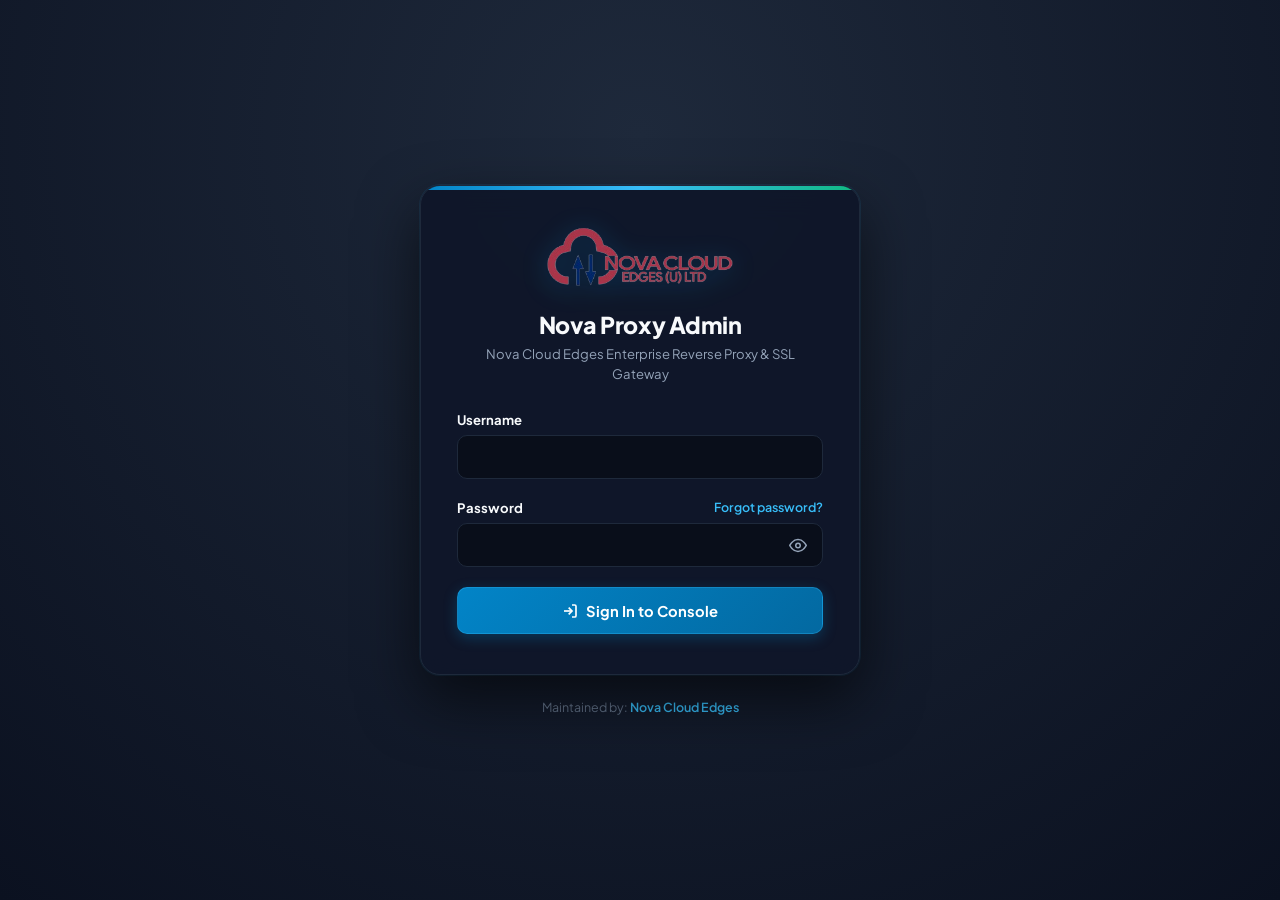
<file: static/login.html>
<!DOCTYPE html>
<html lang="en" data-theme="dark">
<head>
  <meta charset="UTF-8">
  <meta name="viewport" content="width=device-width, initial-scale=1.0">
  <title>Sign In — Nova Cloud Edges Proxy Admin</title>
  <link rel="icon" type="image/svg+xml" href="/static/favicon.svg">
  <link rel="alternate icon" href="/favicon.ico">
  <link rel="preconnect" href="https://fonts.googleapis.com">
  <link rel="preconnect" href="https://fonts.gstatic.com" crossorigin>
  <link href="https://fonts.googleapis.com/css2?family=Plus+Jakarta+Sans:wght@400;500;600;700;800&family=JetBrains+Mono:wght@400;500;700&display=swap" rel="stylesheet">
  <style>
    :root {
      --bg-body: #0b1120;
      --bg-card: #0f172a;
      --border-card: #1e293b;
      --text-head: #f8fafc;
      --text-sub: #94a3b8;
      --primary: #0284c7;
      --primary-hover: #0369a1;
      --accent: #38bdf8;
      --emerald: #10b981;
      --danger: #ef4444;
      --font-primary: 'Plus Jakarta Sans', system-ui, -apple-system, sans-serif;
    }
    * {
      box-sizing: border-box;
      margin: 0;
      padding: 0;
    }
    body {
      font-family: var(--font-primary);
      background: radial-gradient(circle at 50% 15%, #1e293b 0%, #0b1120 100%);
      color: var(--text-head);
      min-height: 100vh;
      display: flex;
      flex-direction: column;
      align-items: center;
      justify-content: center;
      padding: 1.5rem;
    }
    .login-container {
      width: 100%;
      max-width: 440px;
      margin: auto;
    }
    .login-card {
      background: rgba(15, 23, 42, 0.95);
      border: 1px solid var(--border-card);
      border-radius: 20px;
      padding: 2.5rem 2.25rem;
      box-shadow: 0 25px 60px rgba(0, 0, 0, 0.6), 0 0 0 1px rgba(56, 189, 248, 0.1);
      backdrop-filter: blur(16px);
      position: relative;
      overflow: hidden;
    }
    .login-card::before {
      content: '';
      position: absolute;
      top: 0;
      left: 0;
      right: 0;
      height: 4px;
      background: linear-gradient(90deg, #0284c7, #38bdf8, #10b981);
    }
    .login-header {
      text-align: center;
      margin-bottom: 1.75rem;
    }
    .login-logo-wrap {
      display: inline-flex;
      align-items: center;
      justify-content: center;
      margin-bottom: 1.25rem;
    }
    .login-logo {
      height: 64px;
      width: auto;
      object-fit: contain;
      filter: drop-shadow(0 4px 12px rgba(2, 132, 199, 0.35));
    }
    .login-title {
      font-size: 1.45rem;
      font-weight: 800;
      color: var(--text-head);
      letter-spacing: -0.02em;
      margin-bottom: 0.35rem;
    }
    .login-subtitle {
      font-size: 0.82rem;
      color: var(--text-sub);
      line-height: 1.45;
    }
    .form-group {
      margin-bottom: 1.25rem;
    }
    .form-label {
      display: flex;
      justify-content: space-between;
      align-items: center;
      font-size: 0.82rem;
      font-weight: 700;
      color: var(--text-head);
      margin-bottom: 0.45rem;
    }
    .form-label a {
      color: var(--accent);
      text-decoration: none;
      font-weight: 600;
      font-size: 0.78rem;
    }
    .form-label a:hover {
      text-decoration: underline;
    }
    .form-input {
      width: 100%;
      padding: 0.75rem 0.95rem;
      border-radius: 10px;
      border: 1px solid var(--border-card);
      background: #090e1a;
      color: var(--text-head);
      font-size: 0.88rem;
      transition: all 0.2s ease;
      font-family: inherit;
    }
    .form-input:focus {
      outline: none;
      border-color: var(--accent);
      box-shadow: 0 0 0 3px rgba(56, 189, 248, 0.15);
    }
    .password-field-wrapper {
      position: relative;
      display: flex;
      align-items: center;
      width: 100%;
    }
    .password-field-wrapper .form-input {
      padding-right: 2.85rem;
    }
    .btn-eye-toggle {
      position: absolute;
      right: 0.65rem;
      top: 50%;
      transform: translateY(-50%);
      background: transparent;
      border: none;
      color: #94a3b8;
      cursor: pointer;
      padding: 0.35rem;
      display: inline-flex;
      align-items: center;
      justify-content: center;
      border-radius: 6px;
      transition: color 0.15s ease, background 0.15s ease;
    }
    .btn-eye-toggle:hover {
      color: var(--accent);
      background: rgba(56, 189, 248, 0.1);
    }
    .error-banner {
      display: none;
      background: rgba(239, 68, 68, 0.12);
      border: 1px solid rgba(239, 68, 68, 0.3);
      color: #fca5a5;
      padding: 0.65rem 0.85rem;
      border-radius: 10px;
      font-size: 0.82rem;
      margin-bottom: 1.25rem;
      line-height: 1.4;
    }
    .success-banner {
      display: none;
      background: rgba(16, 185, 129, 0.12);
      border: 1px solid rgba(16, 185, 129, 0.3);
      color: #6ee7b7;
      padding: 0.65rem 0.85rem;
      border-radius: 10px;
      font-size: 0.82rem;
      margin-bottom: 1.25rem;
      line-height: 1.4;
    }
    .btn-submit {
      width: 100%;
      padding: 0.85rem 1.25rem;
      border-radius: 10px;
      background: linear-gradient(135deg, #0284c7, #0369a1);
      border: 1px solid rgba(56, 189, 248, 0.3);
      color: #ffffff;
      font-weight: 700;
      font-size: 0.92rem;
      cursor: pointer;
      display: inline-flex;
      align-items: center;
      justify-content: center;
      gap: 0.5rem;
      transition: all 0.2s ease;
      box-shadow: 0 4px 14px rgba(2, 132, 199, 0.3);
      font-family: inherit;
    }
    .btn-submit:hover {
      background: linear-gradient(135deg, #0369a1, #0284c7);
      transform: translateY(-1px);
      box-shadow: 0 6px 18px rgba(2, 132, 199, 0.4);
    }
    .btn-submit:disabled {
      opacity: 0.6;
      cursor: not-allowed;
      transform: none;
    }
    .login-footer {
      text-align: center;
      margin-top: 1.5rem;
      font-size: 0.78rem;
      color: #64748b;
    }
    .login-footer a {
      color: var(--accent);
      text-decoration: none;
      font-weight: 600;
    }
    .login-footer a:hover {
      text-decoration: underline;
    }
    .view-toggle {
      text-align: center;
      margin-top: 1.25rem;
      font-size: 0.8rem;
      color: var(--text-sub);
    }
    .view-toggle a {
      color: var(--accent);
      text-decoration: none;
      font-weight: 600;
      cursor: pointer;
    }
    .view-toggle a:hover {
      text-decoration: underline;
    }
    .security-notice {
      display: flex;
      align-items: center;
      gap: 0.45rem;
      font-size: 0.75rem;
      color: #64748b;
      margin-top: 1rem;
      justify-content: center;
    }
  </style>
</head>
<body>
  <div class="login-container">
    <div class="login-card">
      <div class="login-header">
        <div class="login-logo-wrap">
          <img src="/static/images/nova_logo_official.png" alt="Nova Cloud Edges Logo" class="login-logo">
        </div>
        <h1 class="login-title" id="page-title">Nova Proxy Admin</h1>
        <p class="login-subtitle" id="page-subtitle">Nova Cloud Edges Enterprise Reverse Proxy & SSL Gateway</p>
      </div>

      <div id="error-box" class="error-banner"></div>
      <div id="success-box" class="success-banner"></div>

      <!-- VIEW 1: SIGN IN FORM -->
      <form id="login-form">

        <div class="form-group">
          <label class="form-label" for="username">Username</label>
          <input type="text" id="username" class="form-input" required autocomplete="username">
        </div>

        <div class="form-group">
          <div class="form-label">
            <label for="password">Password</label>
            <a href="#" id="link-forgot-pass">Forgot password?</a>
          </div>
          <div class="password-field-wrapper">
            <input type="password" id="password" class="form-input" required autocomplete="current-password">
            <button type="button" class="btn-eye-toggle" id="btn-toggle-login-pass" title="Reveal or hide password" aria-label="Toggle password visibility">
              <svg class="eye-open" width="18" height="18" viewBox="0 0 24 24" fill="none" stroke="currentColor" stroke-width="2"><path d="M1 12s4-8 11-8 11 8 11 8-4 8-11 8-11-8-11-8z"/><circle cx="12" cy="12" r="3"/></svg>
              <svg class="eye-closed" style="display: none;" width="18" height="18" viewBox="0 0 24 24" fill="none" stroke="currentColor" stroke-width="2"><path d="M17.94 17.94A10.07 10.07 0 0 1 12 20c-7 0-11-8-11-8a18.45 18.45 0 0 1 5.06-5.94M9.9 4.24A9.12 9.12 0 0 1 12 4c7 0 11 8 11 8a18.5 18.5 0 0 1-2.16 3.19m-6.72-1.07a3 3 0 1 1-4.24-4.24"/><line x1="1" y1="1" x2="23" y2="23"/></svg>
            </button>
          </div>
        </div>

        <button type="submit" class="btn-submit" id="btn-login">
          <svg width="16" height="16" viewBox="0 0 24 24" fill="none" stroke="currentColor" stroke-width="2.5"><path d="M15 3h4a2 2 0 0 1 2 2v14a2 2 0 0 1-2 2h-4"/><polyline points="10 17 15 12 10 7"/><line x1="15" x2="3" y1="12" y2="12"/></svg>
          <span>Sign In to Console</span>
        </button>
      </form>

      <!-- VIEW 2: FORGOT PASSWORD RECOVERY FORM -->
      <form id="forgot-form" style="display: none;">

        <div class="form-group">
          <label class="form-label" for="recovery-identity">Username or Registered Email</label>
          <input type="text" id="recovery-identity" class="form-input" required placeholder="ncloud.co.ug">
        </div>

        <button type="submit" class="btn-submit" id="btn-recovery">
          <svg width="16" height="16" viewBox="0 0 24 24" fill="none" stroke="currentColor" stroke-width="2.5"><path d="M22 17H2a3 3 0 0 0 3-3V9a7 7 0 0 1 14 0v5a3 3 0 0 0 3 3zm-8.27 4a2 2 0 0 1-3.46 0"/><line x1="22" y1="2" x2="11" y2="13"/><polygon points="22 2 15 22 11 13 2 9 22 2"/></svg>
          <span>Send Recovery Email</span>
        </button>

        <div class="view-toggle">
          <a id="link-back-login">&larr; Back to Sign In</a>
        </div>
      </form>
    </div>

    <div class="login-footer">
      Maintained by: <a href="https://ncloud.co.ug" target="_blank" rel="noopener noreferrer">Nova Cloud Edges</a>
    </div>
  </div>

  <script>
    document.addEventListener('DOMContentLoaded', () => {
      const loginForm = document.getElementById('login-form');
      const forgotForm = document.getElementById('forgot-form');
      const linkForgot = document.getElementById('link-forgot-pass');
      const linkBack = document.getElementById('link-back-login');
      const errorBox = document.getElementById('error-box');
      const successBox = document.getElementById('success-box');
      const pageTitle = document.getElementById('page-title');
      const pageSubtitle = document.getElementById('page-subtitle');
      const btnLogin = document.getElementById('btn-login');
      const btnRecovery = document.getElementById('btn-recovery');

      function showError(msg) {
        successBox.style.display = 'none';
        errorBox.textContent = msg;
        errorBox.style.display = 'block';
      }

      function showSuccess(msg) {
        errorBox.style.display = 'none';
        successBox.textContent = msg;
        successBox.style.display = 'block';
      }

      function clearMessages() {
        errorBox.style.display = 'none';
        successBox.style.display = 'none';
      }

      // Check URL query parameters for notifications (e.g. ?session_expired=1)
      const urlParams = new URLSearchParams(window.location.search);
      if (urlParams.get('session_expired')) {
        showError('Session expired. Please sign in again.');
      } else if (urlParams.get('logged_out')) {
        showSuccess('You have safely signed out of Nova Proxy Admin.');
      }

      linkForgot.addEventListener('click', (e) => {
        e.preventDefault();
        clearMessages();
        loginForm.style.display = 'none';
        forgotForm.style.display = 'block';
        pageTitle.textContent = 'Account Recovery';
        pageSubtitle.textContent = 'Reset your password and restore console access';
      });

      linkBack.addEventListener('click', (e) => {
        e.preventDefault();
        clearMessages();
        forgotForm.style.display = 'none';
        loginForm.style.display = 'block';
        pageTitle.textContent = 'Nova Proxy Admin';
        pageSubtitle.textContent = 'Nova Cloud Edges Enterprise Reverse Proxy & SSL Gateway';
      });

      // Login form submission
      loginForm.addEventListener('submit', async (e) => {
        e.preventDefault();
        clearMessages();
        btnLogin.disabled = true;
        btnLogin.innerHTML = `<span>Authenticating...</span>`;

        const username = document.getElementById('username').value.trim();
        const password = document.getElementById('password').value;

        try {
          const res = await fetch('/api/auth/login', {
            method: 'POST',
            headers: { 'Content-Type': 'application/json' },
            body: JSON.stringify({ username, password })
          });

          const data = await res.json();
          if (!res.ok) {
            showError(data.detail || 'Authentication failed. Please check credentials.');
            btnLogin.disabled = false;
            btnLogin.innerHTML = `<svg width="16" height="16" viewBox="0 0 24 24" fill="none" stroke="currentColor" stroke-width="2.5"><path d="M15 3h4a2 2 0 0 1 2 2v14a2 2 0 0 1-2 2h-4"/><polyline points="10 17 15 12 10 7"/><line x1="15" x2="3" y1="12" y2="12"/></svg><span>Sign In to Console</span>`;
            return;
          }

          // Store session token and user info
          localStorage.setItem('nova_token', data.token);
          localStorage.setItem('nova_session_token', data.token);
          localStorage.setItem('nova_role', data.user.role);
          localStorage.setItem('nova_user', data.user.username);
          localStorage.setItem('nova_fullname', data.user.full_name);
          localStorage.setItem('nova_current_user', JSON.stringify(data.user));
          localStorage.setItem('nova_last_active', String(Date.now()));

          // Set cookie for browser session persistence
          document.cookie = `nova_session=${encodeURIComponent(data.token)}; path=/; max-age=86400; SameSite=Lax`;

          showSuccess('Authenticated! Loading console dashboard...');
          window.location.replace('/');
        } catch (err) {
          showError('Network error connecting to authentication server.');
          btnLogin.disabled = false;
          btnLogin.innerHTML = `<span>Sign In to Console</span>`;
        }
      });

      // Fish-eye password reveal/hide toggle
      const btnToggleLoginPass = document.getElementById('btn-toggle-login-pass');
      if (btnToggleLoginPass) {
        btnToggleLoginPass.addEventListener('click', () => {
          const passInput = document.getElementById('password');
          const eyeOpen = btnToggleLoginPass.querySelector('.eye-open');
          const eyeClosed = btnToggleLoginPass.querySelector('.eye-closed');
          if (passInput.type === 'password') {
            passInput.type = 'text';
            eyeOpen.style.display = 'none';
            eyeClosed.style.display = 'inline-block';
          } else {
            passInput.type = 'password';
            eyeOpen.style.display = 'inline-block';
            eyeClosed.style.display = 'none';
          }
        });
      }

      // Forgot password recovery dispatch submission
      forgotForm.addEventListener('submit', async (e) => {
        e.preventDefault();
        clearMessages();
        btnRecovery.disabled = true;
        btnRecovery.innerHTML = `<span>Dispatching credentials...</span>`;

        const identity = document.getElementById('recovery-identity').value.trim();

        try {
          const res = await fetch('/api/auth/forgot-password', {
            method: 'POST',
            headers: { 'Content-Type': 'application/json' },
            body: JSON.stringify({ identity })
          });

          const data = await res.json();
          if (!res.ok) {
            showError(data.detail || 'Failed to dispatch password recovery email.');
            btnRecovery.disabled = false;
            btnRecovery.innerHTML = `<span>Send Recovery Email</span>`;
            return;
          }

          showSuccess(data.message);
          setTimeout(() => {
            linkBack.click();
            document.getElementById('username').value = identity;
            document.getElementById('password').value = '';
          }, 3500);
        } catch (err) {
          showError('Network error while processing password recovery request.');
          btnRecovery.disabled = false;
          btnRecovery.innerHTML = `<span>Send Recovery Email</span>`;
        }
      });
    });
  </script>
</body>
</html>
</file>
